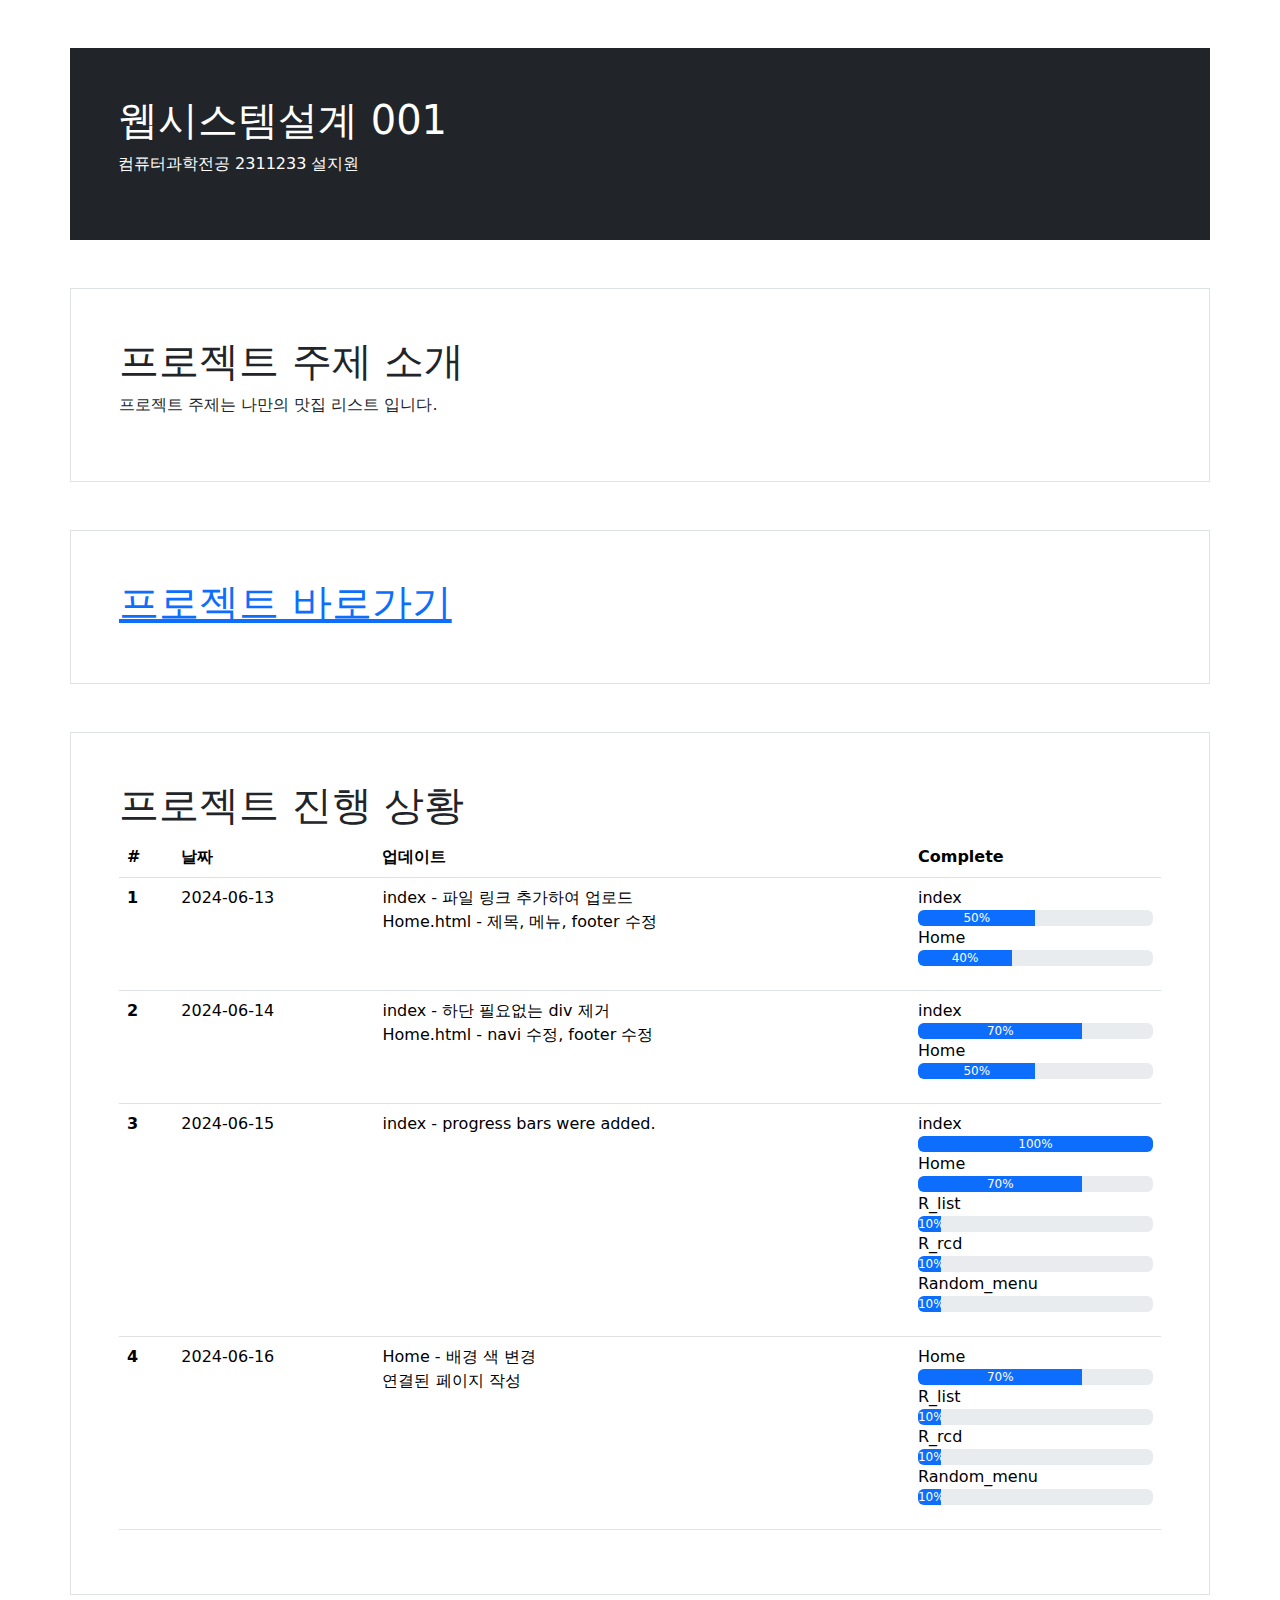
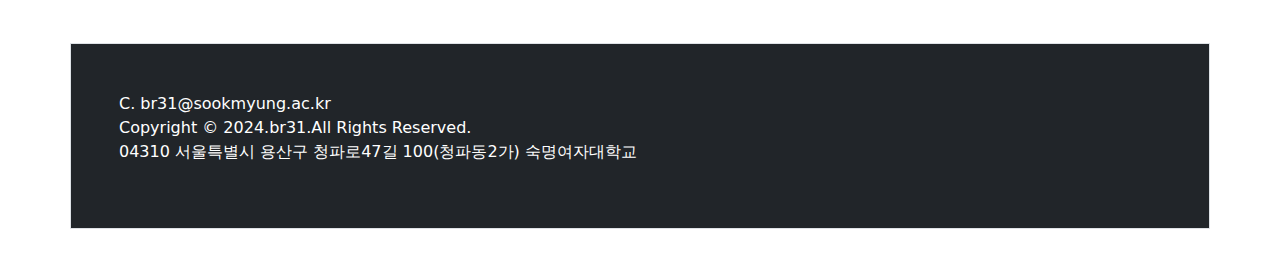
<file: index.html>
<!DOCTYPE html>
<html lang="en">
    <head>
        <title>index_2311233</title>
        <meta charset="utf-8">
        <meta name="viewport" content="width-device-width, initial-scale=1">
        <!--Latest compiled and minified CSS-->
        <link href="https://cdn.jsdelivr.net/npm/bootstrap@5.3.3/dist/css/bootstrap.min.css" rel="stylesheet">
        <!--Latest compiled JavaScript-->
        <script src="https://cdn.jsdelivr.net/npm/bootstrap@5.3.3/dist/js/bootstrap.bundle.min.js"></script>
    </head>
    <style>
      ul {padding-left: 0; margin-left: 0;}
      ul li {list-style: none;}
    </style>
    <body>
        <div class="container p-5 my-5 bg-dark  text-white">
            <h1>웹시스템설계 001  </h1>
            <p>컴퓨터과학전공 2311233 설지원</p>
        </div>
        <div class="container p-5 my-5 border">
            <h1>프로젝트 주제 소개</h1>
            <p>프로젝트 주제는 나만의 맛집 리스트 입니다.</p>
        </div>
        <div class="container p-5 my-5 border">
            <h1><a href="Home.html">프로젝트 바로가기</a></h1>
        </div>
        <div class="container p-5 my-5 border">
            <h1>프로젝트 진행 상황</h1>
            <table class="table">
                <thead>
                  <tr>
                    <th scope="col">#</th>
                    <th scope="col">날짜</th>
                    <th scope="col">업데이트</th>
                    <th scope="col">Complete</th>
                  </tr>
                </thead>
                <tbody>
                  <tr>
                    <th scope="row">1</th>
                    <td>2024-06-13</td>
                    <td>index - 파일 링크 추가하여 업로드<br>
                    Home.html - 제목, 메뉴, footer 수정</td>
                    <td>
                      <ul>
                        <li>index
                          <div class="progress">
                            <div class="progress-bar" style="width: 50%">50%</div>
                          </div>
                        </li>
                        <li>Home
                          <div class="progress">
                            <div class="progress-bar" style="width: 40%">40%</div>
                          </div>
                        </li>
                      </ul>
                    </td>
                    
                  </tr>
                  <tr>
                    <th scope="row">2</th>
                    <td>2024-06-14</td>
                    <td>index - 하단 필요없는 div 제거 <br>
                      Home.html - navi 수정, footer 수정</td>
                    <td>
                      <ul>
                        <li>index
                          <div class="progress">
                            <div class="progress-bar" style="width: 70%">70%</div>
                          </div>
                        </li>
                        <li>Home
                          <div class="progress">
                            <div class="progress-bar" style="width: 50%">50%</div>
                          </div>
                        </li>
                      </ul>
                    </td>
                  </tr>
                  <tr>
                    <th scope="row">3</th>
                    <td>2024-06-15</td>
                    <td>index - progress bars were added.</td>
                    <td>
                      <ul>
                        <li>index
                          <div class="progress">
                            <div class="progress-bar" style="width: 100%">100%</div>
                          </div>
                        </li>
                        <li>Home
                          <div class="progress">
                            <div class="progress-bar" style="width: 70%">70%</div>
                          </div>
                        </li>
                        <li>R_list
                          <div class="progress">
                            <div class="progress-bar" style="width: 10%">10%</div>
                          </div>
                        </li>
                        <li>R_rcd
                          <div class="progress">
                            <div class="progress-bar" style="width: 10%">10%</div>
                          </div>
                        </li>
                        <li>Random_menu
                          <div class="progress">
                            <div class="progress-bar" style="width: 10%">10%</div>
                          </li>
                      </ul>
                    </td>
                  </tr>
                  <tr>
                    <th scope="row">4</th>
                    <td>2024-06-16</td>
                    <td>Home - 배경 색 변경<br>
                    연결된 페이지 작성</td>
                    <td>
                      <ul>
                        <li>Home
                          <div class="progress">
                            <div class="progress-bar" style="width: 70%">70%</div>
                          </div>
                        </li>
                        <li>R_list
                          <div class="progress">
                            <div class="progress-bar" style="width: 10%">10%</div>
                          </div>
                        </li>
                        <li>R_rcd
                          <div class="progress">
                            <div class="progress-bar" style="width: 10%">10%</div>
                          </div>
                        </li>
                        <li>Random_menu
                          <div class="progress">
                            <div class="progress-bar" style="width: 10%">10%</div>
                          </li>
                      </ul>
                    </td>
                  </tr>
                </tbody>
              </table>
        </div>
        <div class="container p-5 my-5 border bg-dark text-white">
          <ul>
            <li type="none">C. br31@sookmyung.ac.kr
            <li type="none">Copyright © 2024.br31.All Rights Reserved.
            <li type="none">04310 서울특별시 용산구 청파로47길 100(청파동2가) 숙명여자대학교
          </ul>
        </div>

        
    </body>
</html>
</file>
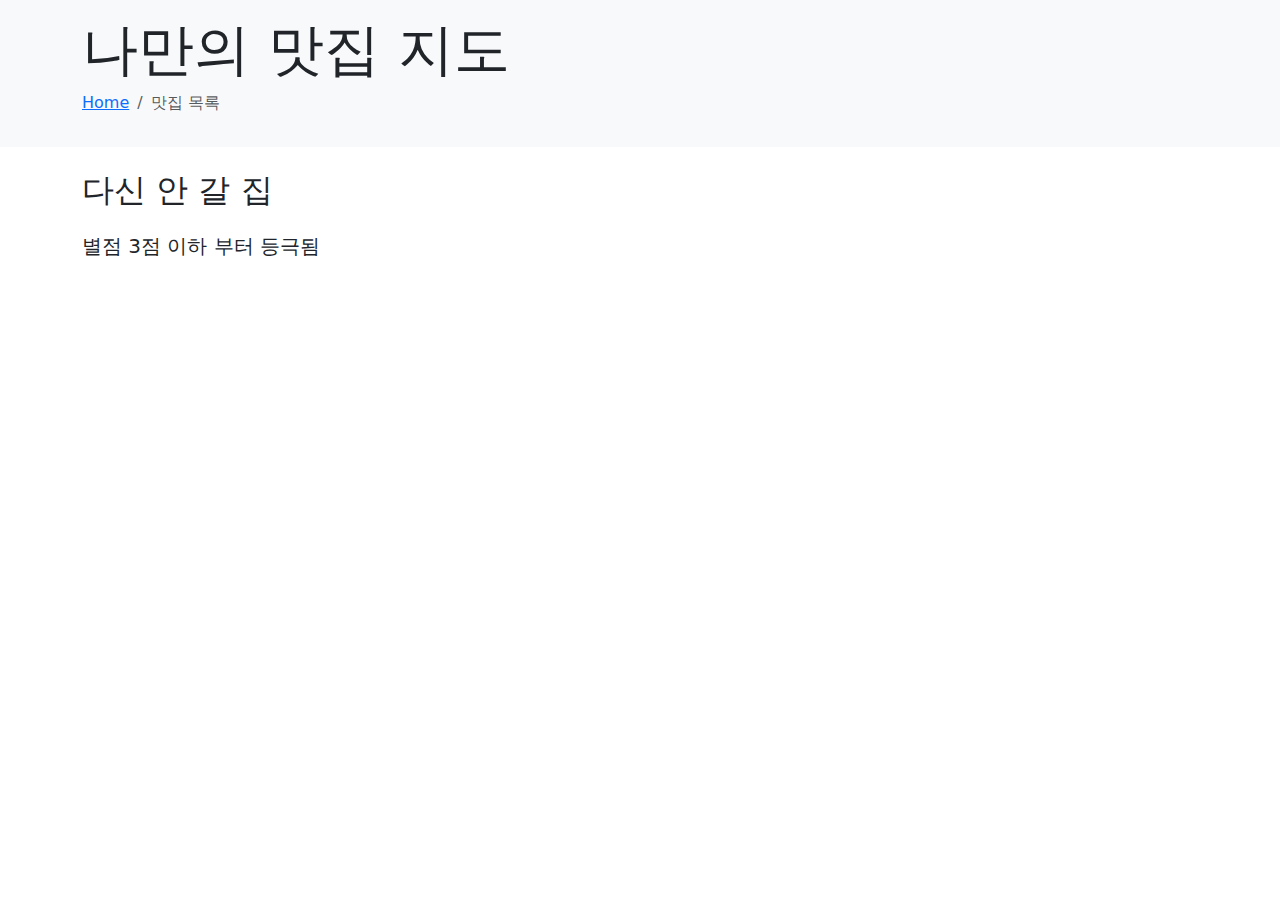
<file: anga.html>
<!DOCTYPE html>
<html lang="ko">
<head>
  <meta charset="UTF-8">
  <meta name="viewport" content="width=device-width, initial-scale=1.0">
  <title>다신 안 갈 집</title>
  <link href="https://cdn.jsdelivr.net/npm/bootstrap@5.3.3/dist/css/bootstrap.min.css" rel="stylesheet">
  <style>
    .review-gallery {
      display: flex;
      flex-wrap: wrap;
      gap: 16px;
      justify-content: center;
    }
    .review-card {
      border: 1px solid #ddd;
      border-radius: 8px;
      padding: 16px;
      width: 200px;
      background: linear-gradient(145deg, #f6e58d, #f7d794);
      box-shadow: 0 4px 8px rgba(0, 0, 0, 0.1);
      position: relative;
      margin: 16px;
    }
    .review-card:before {
      content: '';
      position: absolute;
      top: -10px;
      left: 50%;
      width: 20px;
      height: 20px;
      background: #f6e58d;
      border-radius: 50%;
      transform: translateX(-50%);
      box-shadow: inset 0 0 5px rgba(0, 0, 0, 0.2);
    }
    .review-card h5 {
      margin: 0 0 8px 0;
    }
    .review-card p {
      margin: 4px 0;
    }
    .star {
      color: gold;
    }
  </style>
</head>
<body>
  <header class="p-3 bg-light">
    <div class="container">
      <h1 class="display-4">나만의 맛집 지도</h1>
      <nav aria-label="breadcrumb">
        <ol class="breadcrumb">
          <li class="breadcrumb-item"><a href="home.html">Home</a></li>
          <li class="breadcrumb-item active" aria-current="page">맛집 목록</li>
        </ol>
      </nav>
    </div>
  </header>
  <div class="container">
    <h2 class="my-4">다신 안 갈 집</h2>
    <h5 class="my-4">별점 3점 이하 부터 등극됨</h3>
    <div id="review-container" class="review-gallery">
      <!-- Reviews will be dynamically added here -->
    </div>
  </div>
  <script>
    document.addEventListener('DOMContentLoaded', () => {
      const reviews = JSON.parse(localStorage.getItem('reviews')) || [];
      const filteredReviews = reviews.filter(review => review.star < 4); // Filter reviews with 4 or 5 stars

      const reviewContainer = document.getElementById('review-container');

      filteredReviews.forEach(review => {
        const reviewCard = document.createElement('div');
        reviewCard.className = 'review-card';

        const reviewContent = `
          <h5>${review.restaurant}</h5>
          <p><strong>음식:</strong> ${review.dish}</p>
          <p><strong>별점:</strong> ${'&#9733;'.repeat(review.star)}</p>
          <p><small>${review.date}</small></p>
        `;

        reviewCard.innerHTML = reviewContent;
        reviewContainer.appendChild(reviewCard);
      });
    });
  </script>
</body>
</html>
</file>
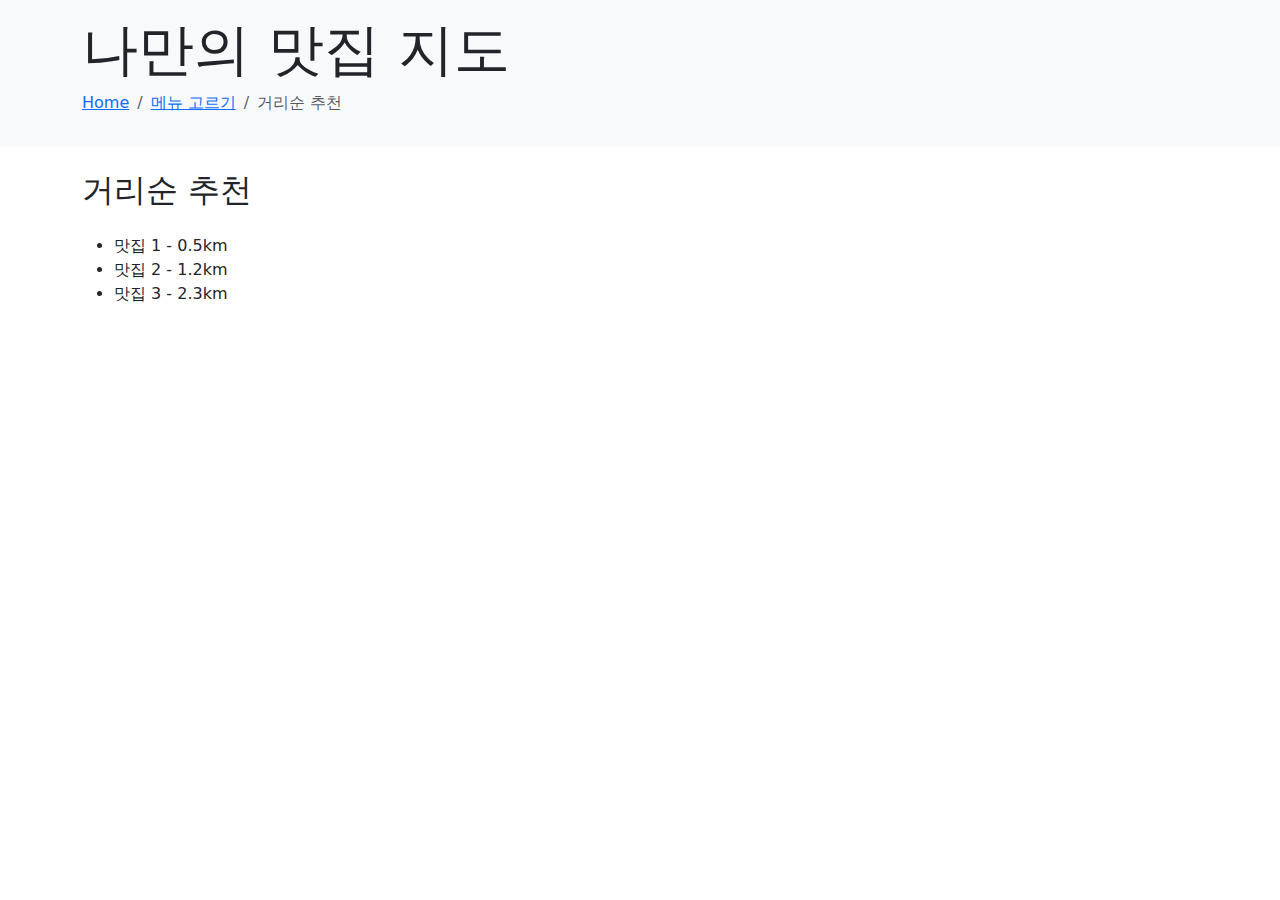
<file: Dmenu.html>
<!DOCTYPE html>
<html lang="ko">
<head>
  <meta charset="UTF-8">
  <meta name="viewport" content="width=device-width, initial-scale=1.0">
  <title>거리순 추천</title>
  <link href="https://cdn.jsdelivr.net/npm/bootstrap@5.3.3/dist/css/bootstrap.min.css" rel="stylesheet">
  <script src="https://cdn.jsdelivr.net/npm/bootstrap@5.3.3/dist/js/bootstrap.bundle.min.js"></script>
  <script src="https://code.jquery.com/jquery-3.6.0.min.js"></script>
  <script>
    const places = [
      { name: "맛집 1", distance: 0.5 },
      { name: "맛집 2", distance: 1.2 },
      { name: "맛집 3", distance: 2.3 },
    ];

    $(document).ready(function() {
      places.sort((a, b) => a.distance - b.distance);
      places.forEach(place => {
        $('#distance-list').append(`<li>${place.name} - ${place.distance}km</li>`);
      });
    });
  </script>
</head>
<body>
  <header class="p-3 bg-light">
    <div class="container">
      <h1 class="display-4">나만의 맛집 지도</h1>
      <nav aria-label="breadcrumb">
        <ol class="breadcrumb">
          <li class="breadcrumb-item"><a href="home.html">Home</a></li>
          <li class="breadcrumb-item"><a href="#">메뉴 고르기</a></li>
          <li class="breadcrumb-item active" aria-current="page">거리순 추천</li>
        </ol>
      </nav>
    </div>
  </header>
  <div class="container">
    <h2 class="my-4">거리순 추천</h2>
    <ul id="distance-list"></ul>
  </div>
</body>
</html>
</file>
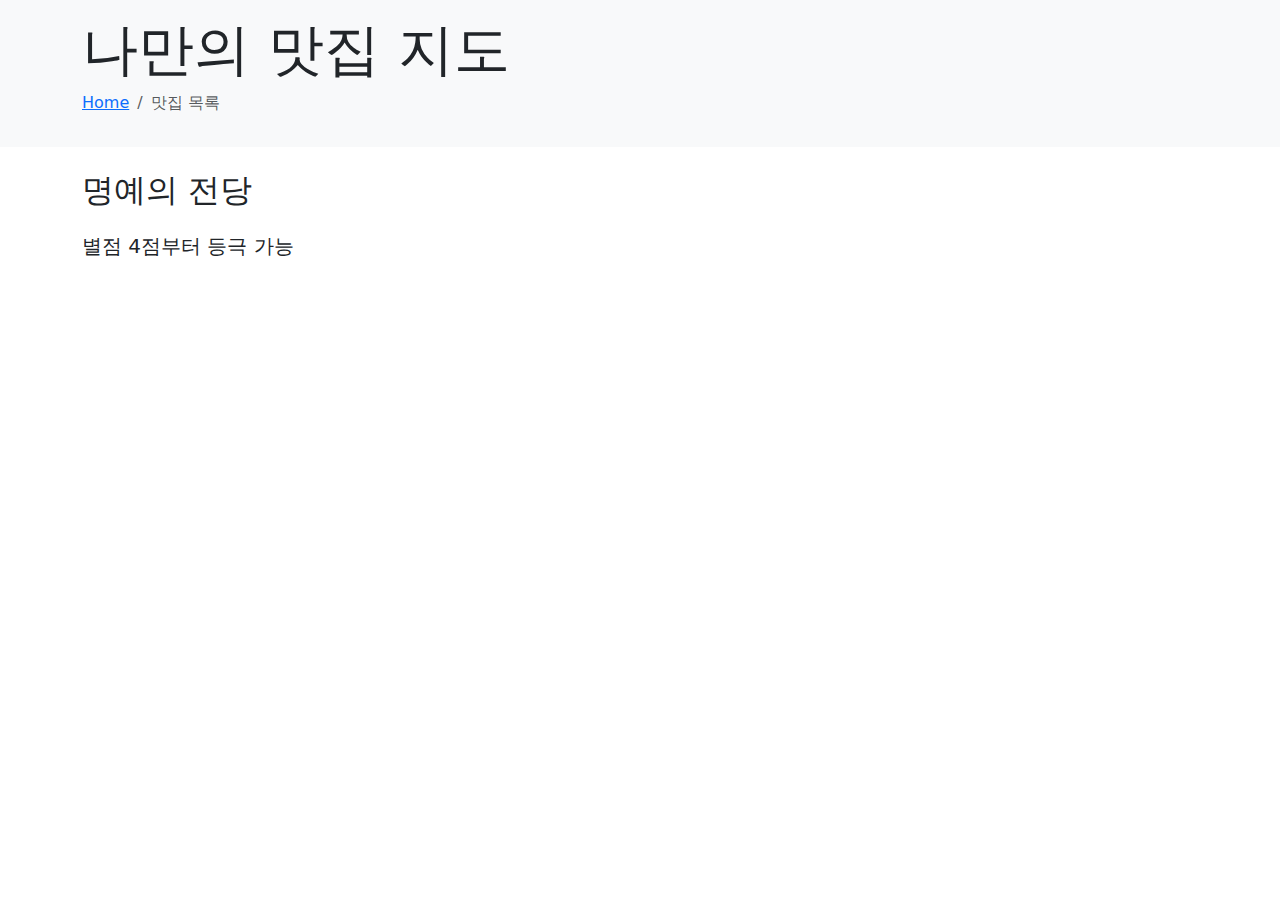
<file: hof.html>
<!DOCTYPE html>
<html lang="ko">
<head>
  <meta charset="UTF-8">
  <meta name="viewport" content="width=device-width, initial-scale=1.0">
  <title>명예의 전당</title>
  <link href="https://cdn.jsdelivr.net/npm/bootstrap@5.3.3/dist/css/bootstrap.min.css" rel="stylesheet">
  <style>
    .review-gallery {
      display: flex;
      flex-wrap: wrap;
      gap: 16px;
      justify-content: center;
    }
    .review-card {
      border: 1px solid #ddd;
      border-radius: 8px;
      padding: 16px;
      width: 200px;
      background: linear-gradient(145deg, #f6e58d, #f7d794);
      box-shadow: 0 4px 8px rgba(0, 0, 0, 0.1);
      position: relative;
      margin: 16px;
    }
    .review-card:before {
      content: '';
      position: absolute;
      top: -10px;
      left: 50%;
      width: 20px;
      height: 20px;
      background: #f6e58d;
      border-radius: 50%;
      transform: translateX(-50%);
      box-shadow: inset 0 0 5px rgba(0, 0, 0, 0.2);
    }
    .review-card h5 {
      margin: 0 0 8px 0;
    }
    .review-card p {
      margin: 4px 0;
    }
    .star {
      color: gold;
    }
  </style>
</head>
<body>
  <header class="p-3 bg-light">
    <div class="container">
      <h1 class="display-4">나만의 맛집 지도</h1>
      <nav aria-label="breadcrumb">
        <ol class="breadcrumb">
          <li class="breadcrumb-item"><a href="home.html">Home</a></li>
          <li class="breadcrumb-item active" aria-current="page">맛집 목록</li>
        </ol>
      </nav>
    </div>
  </header>
  <div class="container">
    <h2 class="my-4">명예의 전당</h2>
    <h5 class="my-4">별점 4점부터 등극 가능</h3>
    <div id="review-container" class="review-gallery">
      <!-- Reviews will be dynamically added here -->
    </div>
  </div>
  <script>
    document.addEventListener('DOMContentLoaded', () => {
      const reviews = JSON.parse(localStorage.getItem('reviews')) || [];
      const filteredReviews = reviews.filter(review => review.star >= 4); // Filter reviews with 4 or 5 stars

      const reviewContainer = document.getElementById('review-container');

      filteredReviews.forEach(review => {
        const reviewCard = document.createElement('div');
        reviewCard.className = 'review-card';

        const reviewContent = `
          <h5>${review.restaurant}</h5>
          <p><strong>음식:</strong> ${review.dish}</p>
          <p><strong>별점:</strong> ${'&#9733;'.repeat(review.star)}</p>
          <p><small>${review.date}</small></p>
        `;

        reviewCard.innerHTML = reviewContent;
        reviewContainer.appendChild(reviewCard);
      });
    });
  </script>
</body>
</html>
</file>
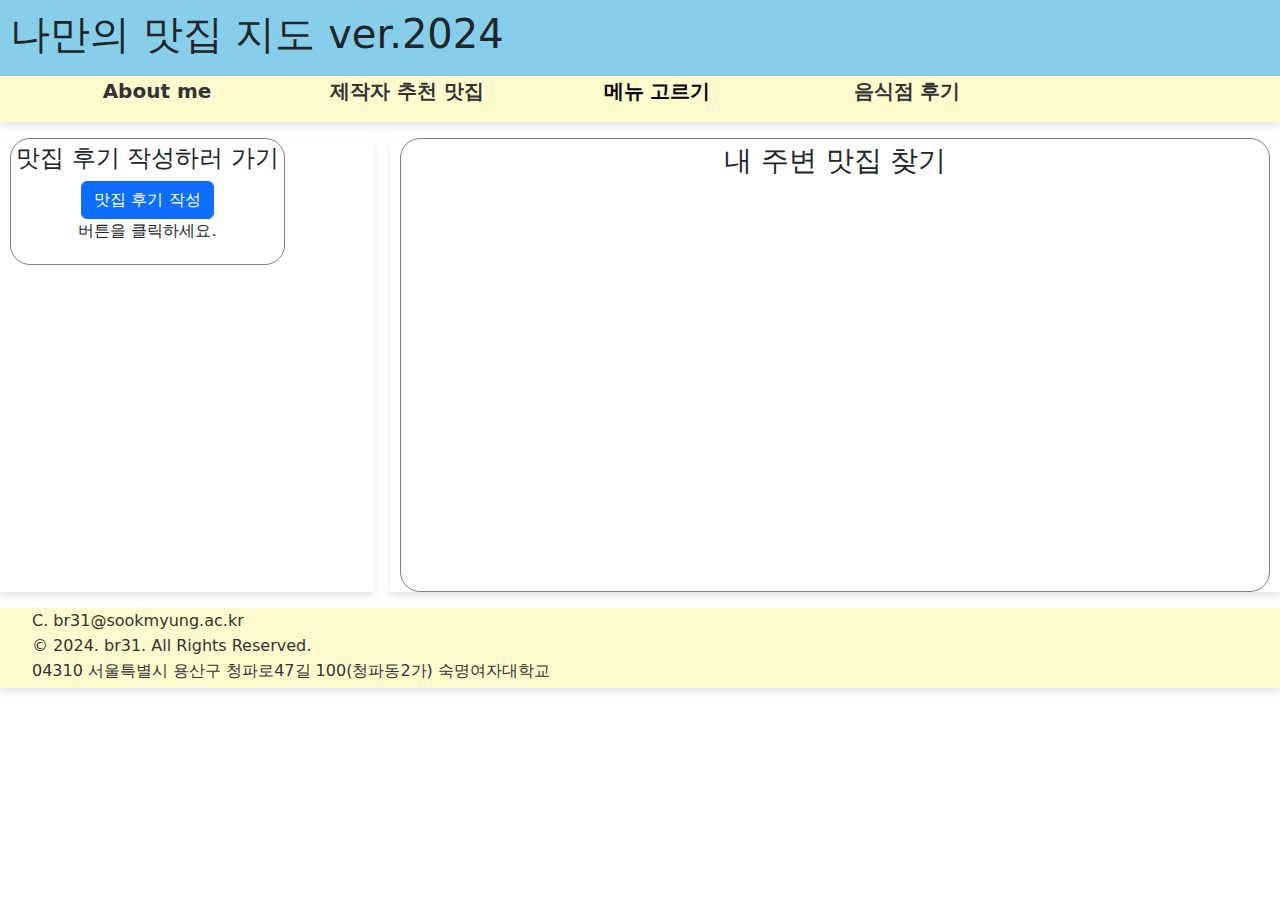
<file: Home.html>
<!DOCTYPE html>
<html lang="ko">
<head>
  <title>나만의 맛집 지도_2311233_설지원</title>
  <meta charset="utf-8">
  <meta name="viewport" content="width=device-width, initial-scale=1">
  <meta name="description" content="나만의 맛집 지도를 통해 맛집을 추천받고, 주변 맛집을 찾아보세요.">
  <meta name="keywords" content="맛집, 추천, 지도, 서울, 음식">
  <link href="https://cdn.jsdelivr.net/npm/bootstrap@5.3.3/dist/css/bootstrap.min.css" rel="stylesheet">
  <script src="https://cdn.jsdelivr.net/npm/bootstrap@5.3.3/dist/js/bootstrap.bundle.min.js"></script>
  <link rel="stylesheet" href="mystyles.css">
  <script>
    // 함수: 쿠키 설정
    function setCookie(cookieName, cookieValue, expireDays) {
        var d = new Date();
        d.setTime(d.getTime() + (expireDays * 24 * 60 * 60 * 1000));
        var expires = "expires="+d.toUTCString();
        document.cookie = cookieName + "=" + cookieValue + ";" + expires + ";path=/";
    }

    // 페이지 로드 시 실행되는 부분
    window.onload = function() {
        var cookieName = "visited";
        if (document.cookie.indexOf(cookieName) === -1) {
            // 쿠키가 없으면 설정
            setCookie(cookieName, "yes", 30); // 30일 동안 유효
        }
    };
  </script>
</head>
<body>
  <div class="wrapper">
    <div class="box1">
      <header>
        <hgroup id="title">
          <div class="box11"><h1>나만의 맛집 지도 ver.2024</h1></div>
        </hgroup>
        <div class="box12">
          <nav aria-label="Main navigation">
            <ul class="navi">
              <li><a href="#">About me</a>
                <ul class="subnavi">
                  <li><a href="tmi.html">제작자 tmi</a></li>
                </ul>
              </li>
              <li><a href="#">제작자 추천 맛집</a>
                <ul class="subnavi">
                  <li><a href="hof.html">명예의 전당</a></li>
                  <li><a href="anga.html">다신 안 갈 집</a></li>
                </ul>
              </li>
              <li><a>메뉴 고르기</a>
                <ul class="subnavi">
                  <li><a href="Rmenu.html">무작위 메뉴 추천</a></li>
                  <li><a href="Dmenu.html">거리순 추천</a></li>
                  <li><a href="Tmenu.html">테마별 추천</a></li>
                </ul>
              </li>
              <li><a href="#">음식점 후기</a>
                <ul class="subnavi">
                  <li><a href="R_list.html">방문 후기 게시판</a></li>
                </ul>
              </li>
            </ul>
          </nav>
        </div>
      </header>
    </div>
    <div class="box3">
      <div class="box31">
        <h4>맛집 후기 작성하러 가기</h4>
        <button type="button" class="btn btn-primary" onclick="location.href='review.html'">맛집 후기 작성</button>
        <p>버튼을 클릭하세요.</p>
      </div>
    </div>
    <div class="box4">
      <div class="box41">
        <h3>내 주변 맛집 찾기</h3>
        <div id="map" style="width:500px;height:400px;"></div>
        <script type="text/javascript" src="//dapi.kakao.com/v2/maps/sdk.js?appkey=7fbb55d7888a29cf709f0eb984df97bc"></script>
        <script>
          var container = document.getElementById('map');
          var options = {
            center: new kakao.maps.LatLng(33.450701, 126.570667),
            level: 3
          };

          try {
            var map = new kakao.maps.Map(container, options);
          } catch (e) {
            console.error('Map initialization failed:', e);
          }
        </script>
      </div>
    </div>
    <div class="box5">
      <footer>
        <nav id="foot">
          <ul>
            <li><a href="mailto:br31@sookmyung.ac.kr">C. br31@sookmyung.ac.kr</a></li>
            <li><a href="#">© 2024. br31. All Rights Reserved.</a></li>
            <li><a href="#">04310 서울특별시 용산구 청파로47길 100(청파동2가) 숙명여자대학교</a></li>
          </ul>
        </nav>
      </footer>
    </div>
  </div>
</body>
</html>
</file>
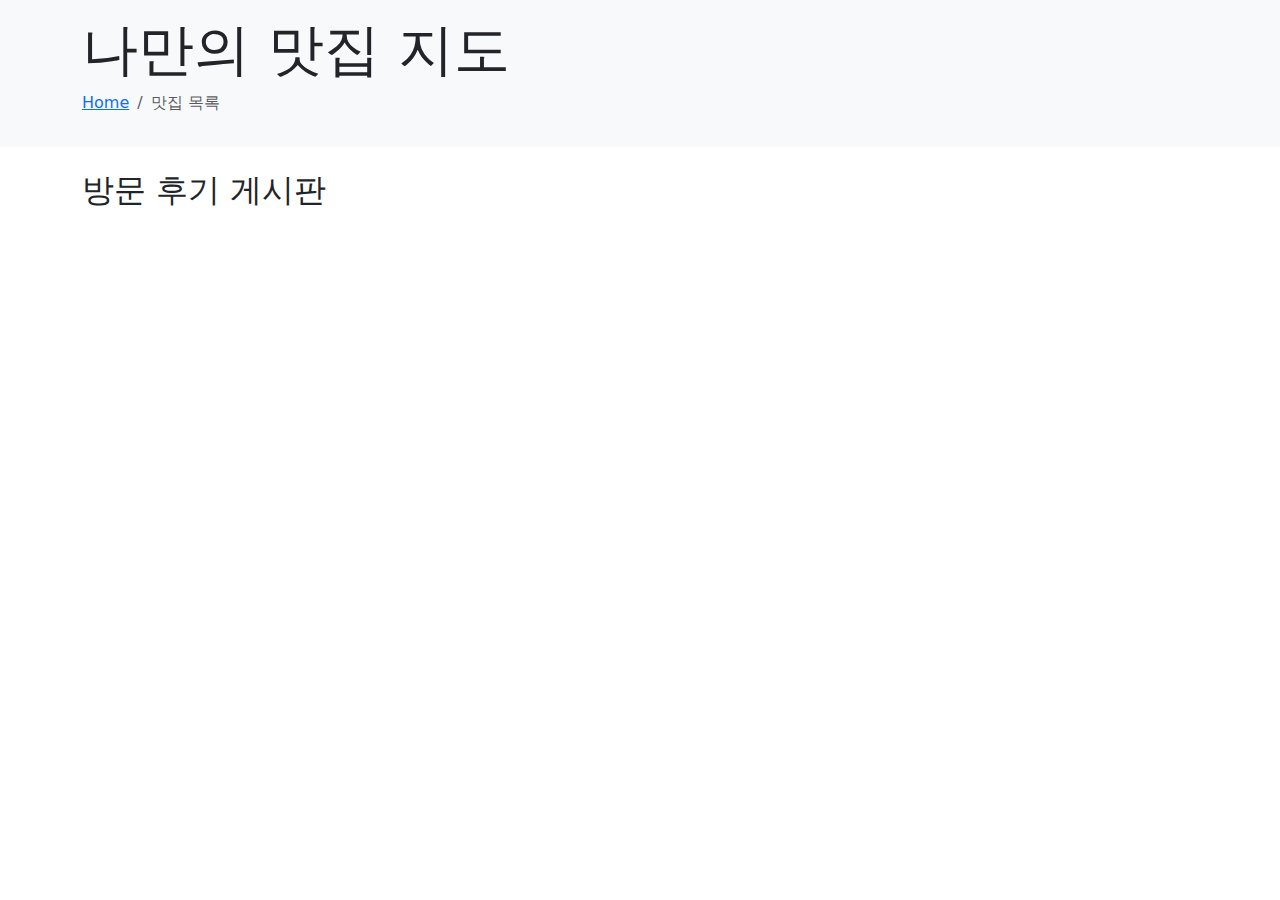
<file: R_list.html>
<!DOCTYPE html>
<html lang="ko">
<head>
  <meta charset="UTF-8">
  <meta name="viewport" content="width=device-width, initial-scale=1.0">
  <title>방문 후기 게시판</title>
  <link href="https://cdn.jsdelivr.net/npm/bootstrap@5.3.3/dist/css/bootstrap.min.css" rel="stylesheet">
  <style>
    .review-gallery {
      display: flex;
      flex-wrap: wrap;
      gap: 16px;
      justify-content: center;
    }
    .review-card {
      border: 1px solid #ddd;
      border-radius: 8px;
      padding: 16px;
      width: 200px;
      background: linear-gradient(145deg, #f6e58d, #f7d794);
      box-shadow: 0 4px 8px rgba(0, 0, 0, 0.1);
      position: relative;
      margin: 16px;
    }
    .review-card:before {
      content: '';
      position: absolute;
      top: -10px;
      left: 50%;
      width: 20px;
      height: 20px;
      background: #f6e58d;
      border-radius: 50%;
      transform: translateX(-50%);
      box-shadow: inset 0 0 5px rgba(0, 0, 0, 0.2);
    }
    .review-card h5 {
      margin: 0 0 8px 0;
    }
    .review-card p {
      margin: 4px 0;
    }
    .star {
      color: gold;
    }
  </style>
</head>
<body>
  <header class="p-3 bg-light">
    <div class="container">
      <h1 class="display-4">나만의 맛집 지도</h1>
      <nav aria-label="breadcrumb">
        <ol class="breadcrumb">
          <li class="breadcrumb-item"><a href="home.html">Home</a></li>
          <li class="breadcrumb-item active" aria-current="page">맛집 목록</li>
        </ol>
      </nav>
    </div>
  </header>
  <div class="container">
    <h2 class="my-4">방문 후기 게시판</h2>
    <div id="review-container" class="review-gallery">
      <!-- Reviews will be dynamically added here -->
    </div>
  </div>
  <script>
    document.addEventListener('DOMContentLoaded', () => {
      const reviews = JSON.parse(localStorage.getItem('reviews')) || [];

      const reviewContainer = document.getElementById('review-container');

      reviews.forEach(review => {
        const reviewCard = document.createElement('div');
        reviewCard.className = 'review-card';

        const reviewContent = `
          <h5>${review.restaurant}</h5>
          <p><strong>음식:</strong> ${review.dish}</p>
          <p><strong>별점:</strong> ${'&#9733;'.repeat(review.star)}</p>
          <p><small>${review.date}</small></p>
        `;

        reviewCard.innerHTML = reviewContent;
        reviewContainer.appendChild(reviewCard);
      });
    });
  </script>
</body>
</html>
</file>
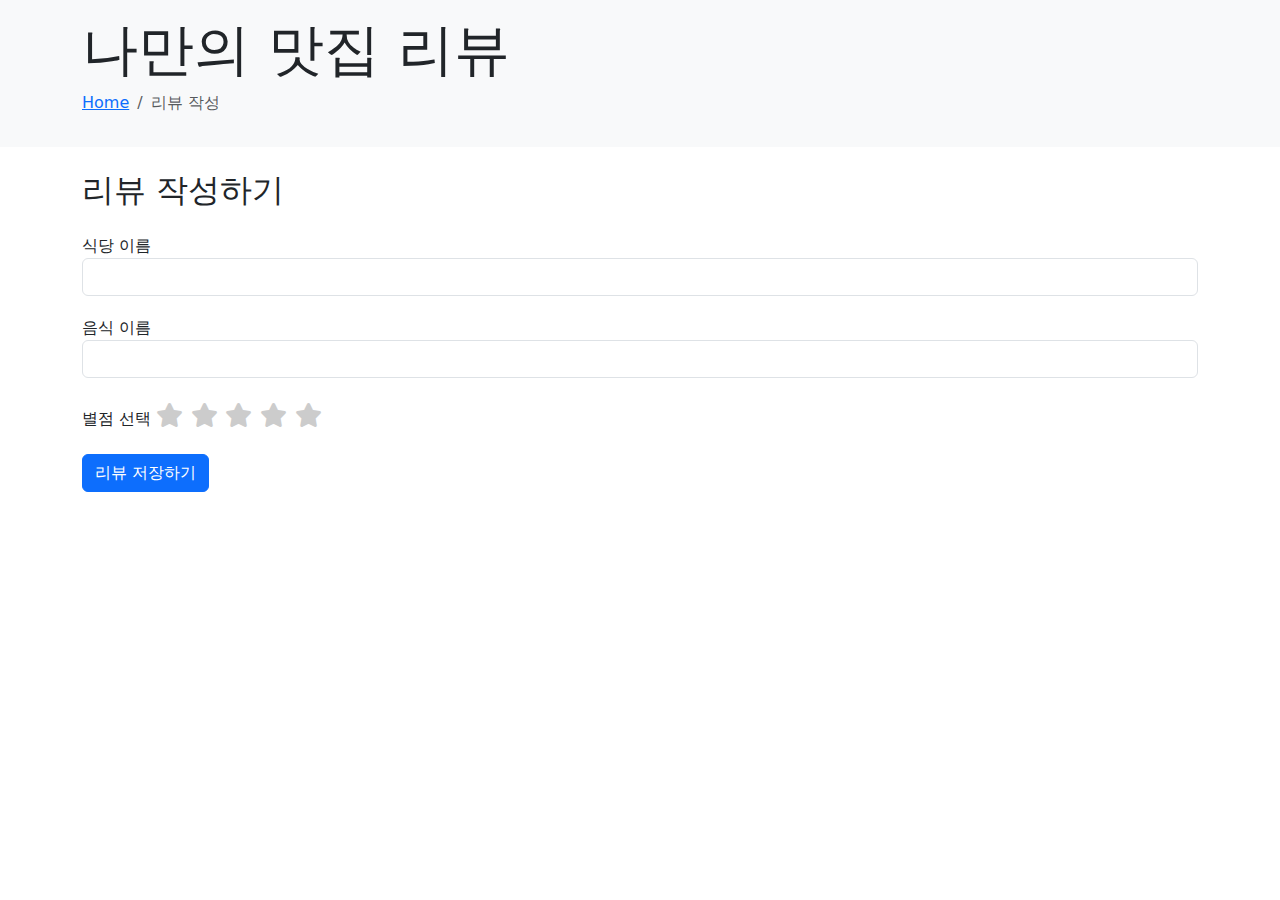
<file: Review.html>
<!DOCTYPE html>
<html lang="ko">
<head>
  <meta charset="UTF-8">
  <meta name="viewport" content="width=device-width, initial-scale=1.0">
  <title>리뷰 작성</title>
  <link href="https://cdn.jsdelivr.net/npm/bootstrap@5.3.3/dist/css/bootstrap.min.css" rel="stylesheet">
  <link href="https://cdnjs.cloudflare.com/ajax/libs/font-awesome/6.0.0-beta3/css/all.min.css" rel="stylesheet">
  <style>
    .form-group {
      margin-bottom: 20px;
    }
    .stars {
      display: inline-block;
      font-size: 24px;
      cursor: pointer;
    }
    .stars .fa-star {
      color: #ccc;
    }
    .stars .fa-star.checked {
      color: gold;
    }
  </style>
</head>
<body>
  <header class="p-3 bg-light">
    <div class="container">
      <h1 class="display-4">나만의 맛집 리뷰</h1>
      <nav aria-label="breadcrumb">
        <ol class="breadcrumb">
          <li class="breadcrumb-item"><a href="home.html">Home</a></li>
          <li class="breadcrumb-item active" aria-current="page">리뷰 작성</li>
        </ol>
      </nav>
    </div>
  </header>
  <div class="container">
    <h2 class="my-4">리뷰 작성하기</h2>
    <div id="error-msg" class="alert alert-danger d-none" role="alert">
      리뷰 저장에 실패했습니다.
    </div>
    <form id="reviewForm">
      <div class="form-group">
        <label for="restaurant">식당 이름</label>
        <input type="text" class="form-control" id="restaurant" required>
      </div>
      <div class="form-group">
        <label for="dish">음식 이름</label>
        <input type="text" class="form-control" id="dish" required>
      </div>
      <div class="form-group">
        <label>별점 선택</label>
        <div class="stars" id="starRating">
          <i class="fas fa-star star" data-value="1"></i>
          <i class="fas fa-star star" data-value="2"></i>
          <i class="fas fa-star star" data-value="3"></i>
          <i class="fas fa-star star" data-value="4"></i>
          <i class="fas fa-star star" data-value="5"></i>
        </div>
        <input type="hidden" id="star" name="star" value="0" required>
      </div>
      <button type="button" class="btn btn-primary" onclick="saveReview()">리뷰 저장하기</button>
    </form>
  </div>
  <script src="https://cdn.jsdelivr.net/npm/bootstrap@5.3.3/dist/js/bootstrap.bundle.min.js"></script>
  <script>
    document.addEventListener('DOMContentLoaded', () => {
      const stars = document.querySelectorAll('.stars .star');
      const starInput = document.getElementById('star');

      stars.forEach(star => {
        star.addEventListener('click', () => {
          const value = parseInt(star.getAttribute('data-value'));
          starInput.value = value;

          // Remove all checked classes
          stars.forEach(s => s.classList.remove('checked'));

          // Add checked class up to the clicked star
          for (let i = 0; i < value; i++) {
            stars[i].classList.add('checked');
          }
        });
      });
    });

    function saveReview() {
      const restaurant = document.getElementById('restaurant').value;
      const dish = document.getElementById('dish').value;
      const star = parseInt(document.getElementById('star').value);
      const date = new Date().toLocaleDateString();

      // Validate star rating
      if (star < 1 || star > 5) {
        alert('별점은 1부터 5까지만 선택 가능합니다.');
        return;
      }

      const review = { restaurant, dish, star, date };
      let reviews = JSON.parse(localStorage.getItem('reviews')) || [];
      reviews.push(review);
      localStorage.setItem('reviews', JSON.stringify(reviews));

      // Clear form fields
      document.getElementById('restaurant').value = '';
      document.getElementById('dish').value = '';
      document.getElementById('star').value = '0';
      document.querySelectorAll('.stars .star').forEach(s => s.classList.remove('checked'));

      alert('리뷰가 저장되었습니다!');
    }
  </script>
</body>
</html>
</file>
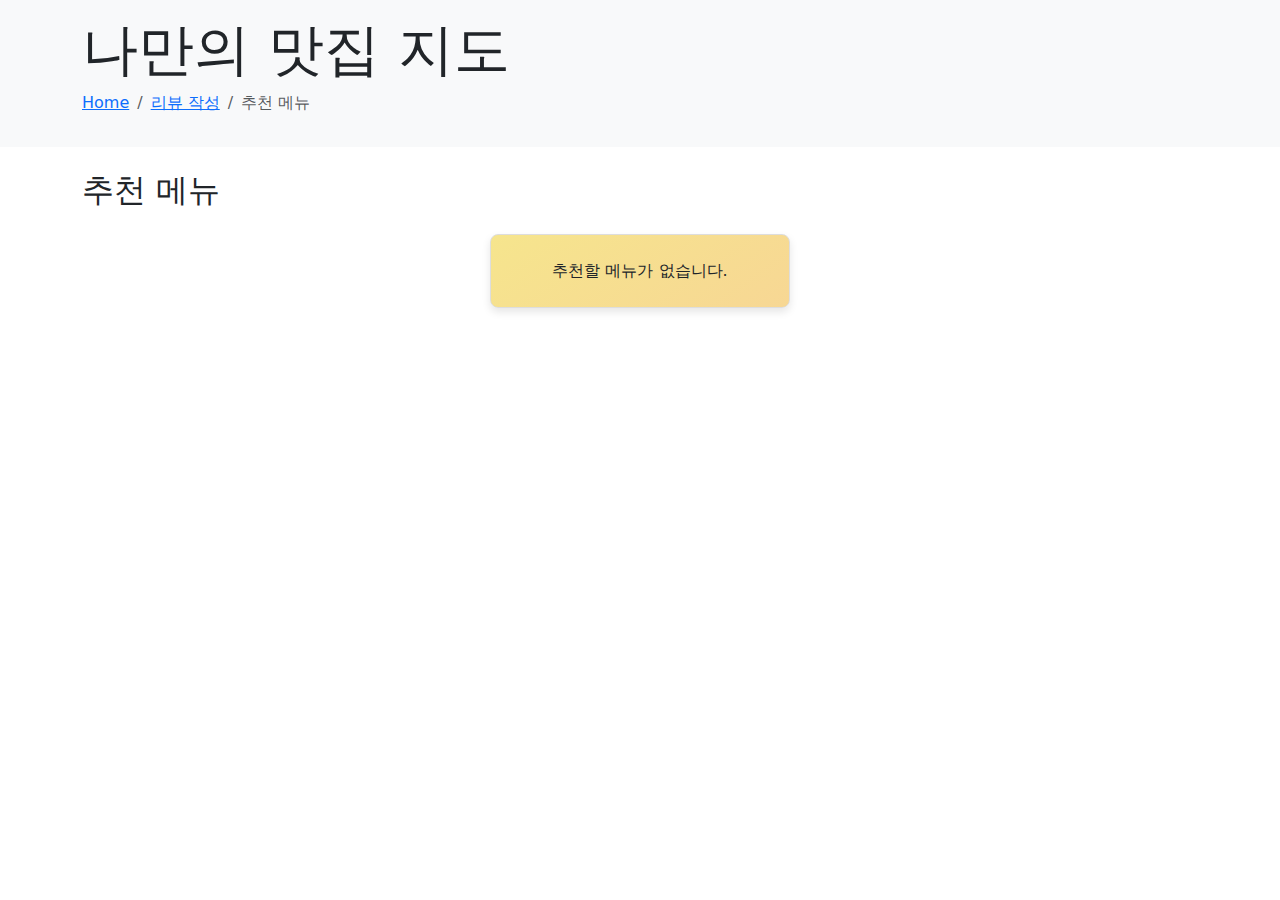
<file: Rmenu.html>
<!DOCTYPE html>
<html lang="ko">
<head>
  <meta charset="UTF-8">
  <meta name="viewport" content="width=device-width, initial-scale=1.0">
  <title>추천 메뉴</title>
  <link href="https://cdn.jsdelivr.net/npm/bootstrap@5.3.3/dist/css/bootstrap.min.css" rel="stylesheet">
  <style>
    .recommended-menu {
      border: 1px solid #ddd;
      border-radius: 8px;
      padding: 16px;
      width: 300px;
      background: linear-gradient(145deg, #f6e58d, #f7d794);
      box-shadow: 0 4px 8px rgba(0, 0, 0, 0.1);
      position: relative;
      margin: 16px auto;
      text-align: center;
    }
    .recommended-menu h2 {
      margin-bottom: 12px;
    }
    .recommended-menu p {
      margin: 8px 0;
    }
    .star {
      color: gold;
    }
  </style>
</head>
<body>
  <header class="p-3 bg-light">
    <div class="container">
      <h1 class="display-4">나만의 맛집 지도</h1>
      <nav aria-label="breadcrumb">
        <ol class="breadcrumb">
          <li class="breadcrumb-item"><a href="home.html">Home</a></li>
          <li class="breadcrumb-item"><a href="Review.html">리뷰 작성</a></li>
          <li class="breadcrumb-item active" aria-current="page">추천 메뉴</li>
        </ol>
      </nav>
    </div>
  </header>
  <div class="container">
    <h2 class="my-4">추천 메뉴</h2>
    <div id="recommended-menu" class="recommended-menu">
      <!-- Recommended menu will be dynamically added here -->
    </div>
  </div>
  <script>
    document.addEventListener('DOMContentLoaded', () => {
      const reviews = JSON.parse(localStorage.getItem('reviews')) || [];
      const filteredReviews = reviews.filter(review => review.star >= 4); // Filter reviews with star rating 4 or higher

      if (filteredReviews.length > 0) {
        const randomIndex = Math.floor(Math.random() * filteredReviews.length);
        const selectedReview = filteredReviews[randomIndex];

        const recommendedMenuContainer = document.getElementById('recommended-menu');

        const recommendedMenuContent = `
          <h2>${selectedReview.restaurant}</h2>
          <p><strong>음식:</strong> ${selectedReview.dish}</p>
          <p><strong>별점:</strong> ${'&#9733;'.repeat(selectedReview.star)}</p>
          <p><small>${selectedReview.date}</small></p>
        `;

        recommendedMenuContainer.innerHTML = recommendedMenuContent;
      } else {
        const recommendedMenuContainer = document.getElementById('recommended-menu');
        recommendedMenuContainer.innerHTML = '<p>추천할 메뉴가 없습니다.</p>';
      }
    });
  </script>
</body>
</html>
</file>
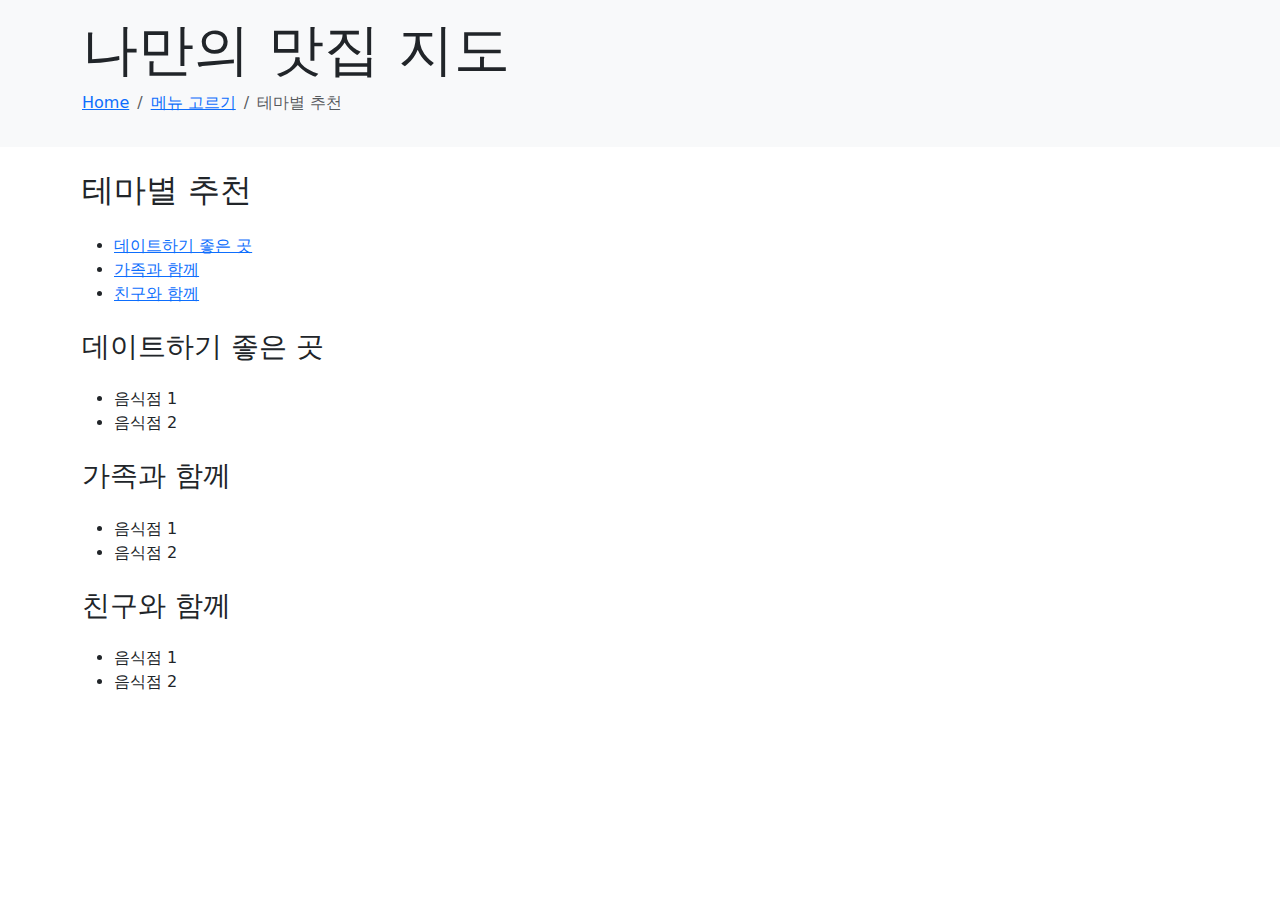
<file: Tmenu.html>
<!DOCTYPE html>
<html lang="ko">
<head>
  <meta charset="UTF-8">
  <meta name="viewport" content="width=device-width, initial-scale=1.0">
  <title>테마별 추천</title>
  <link href="https://cdn.jsdelivr.net/npm/bootstrap@5.3.3/dist/css/bootstrap.min.css" rel="stylesheet">
  <script src="https://cdn.jsdelivr.net/npm/bootstrap@5.3.3/dist/js/bootstrap.bundle.min.js"></script>
</head>
<body>
  <header class="p-3 bg-light">
    <div class="container">
      <h1 class="display-4">나만의 맛집 지도</h1>
      <nav aria-label="breadcrumb">
        <ol class="breadcrumb">
          <li class="breadcrumb-item"><a href="home.html">Home</a></li>
          <li class="breadcrumb-item"><a href="#">메뉴 고르기</a></li>
          <li class="breadcrumb-item active" aria-current="page">테마별 추천</li>
        </ol>
      </nav>
    </div>
  </header>
  <div class="container">
    <h2 class="my-4">테마별 추천</h2>
    <ul>
      <li><a href="#date">데이트하기 좋은 곳</a></li>
      <li><a href="#family">가족과 함께</a></li>
      <li><a href="#friends">친구와 함께</a></li>
    </ul>

    <h3 id="date" class="my-4">데이트하기 좋은 곳</h3>
    <ul>
      <li>음식점 1</li>
      <li>음식점 2</li>
      <!-- 데이트하기 좋은 곳 목록 -->
    </ul>

    <h3 id="family" class="my-4">가족과 함께</h3>
    <ul>
      <li>음식점 1</li>
      <li>음식점 2</li>
      <!-- 가족과 함께 좋은 곳 목록 -->
    </ul>

    <h3 id="friends" class="my-4">친구와 함께</h3>
    <ul>
      <li>음식점 1</li>
      <li>음식점 2</li>
      <!-- 친구와 함께 좋은 곳 목록 -->
    </ul>
  </div>
</body>
</html>
</file>
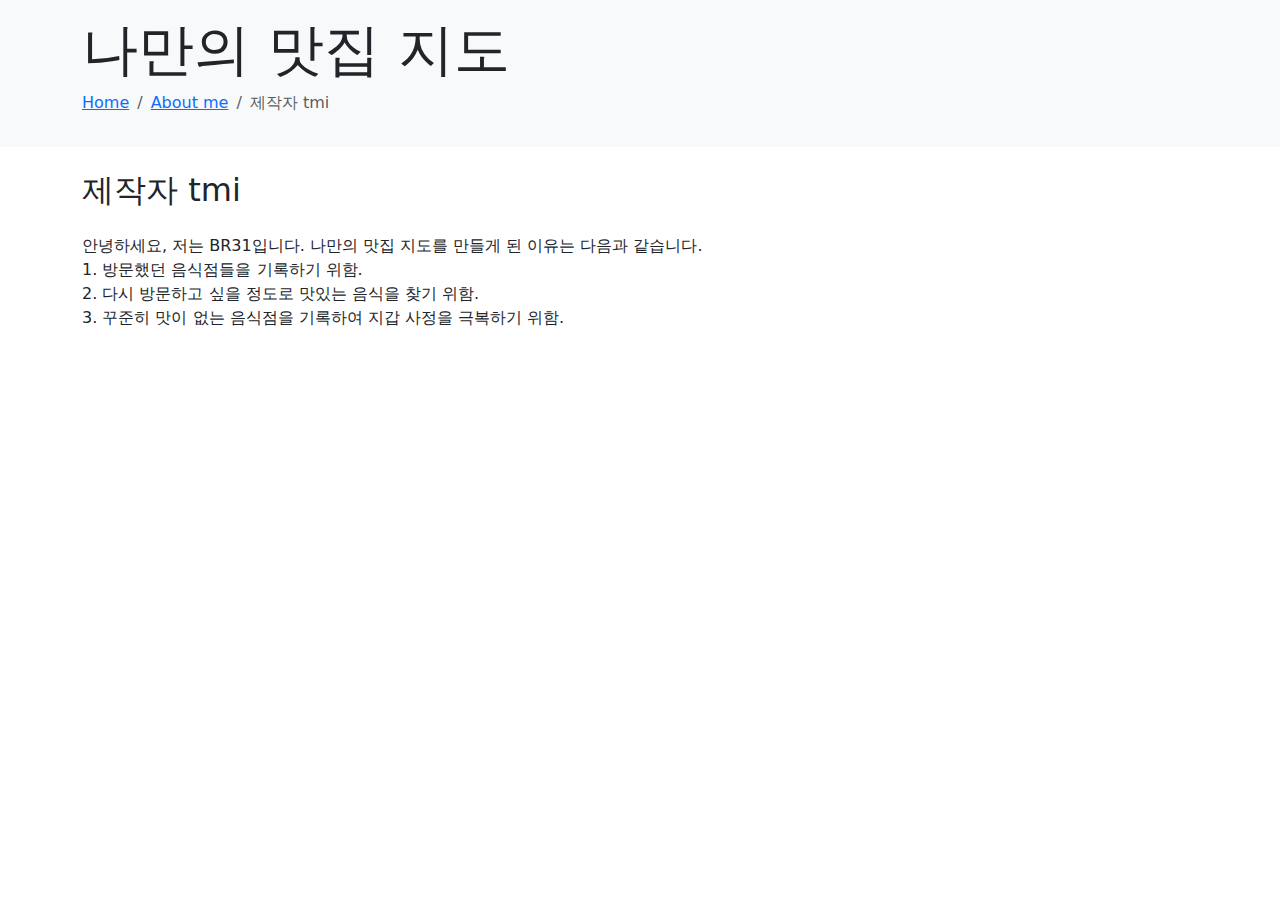
<file: tmi.html>
<!DOCTYPE html>
<html lang="ko">
<head>
  <meta charset="UTF-8">
  <meta name="viewport" content="width=device-width, initial-scale=1.0">
  <title>제작자 tmi</title>
  <link href="https://cdn.jsdelivr.net/npm/bootstrap@5.3.3/dist/css/bootstrap.min.css" rel="stylesheet">
  <script src="https://cdn.jsdelivr.net/npm/bootstrap@5.3.3/dist/js/bootstrap.bundle.min.js"></script>
</head>
<body>
  <header class="p-3 bg-light">
    <div class="container">
      <h1 class="display-4">나만의 맛집 지도</h1>
      <nav aria-label="breadcrumb">
        <ol class="breadcrumb">
          <li class="breadcrumb-item"><a href="home.html">Home</a></li>
          <li class="breadcrumb-item"><a href="#">About me</a></li>
          <li class="breadcrumb-item active" aria-current="page">제작자 tmi</li>
        </ol>
      </nav>
    </div>
  </header>
  <div class="container">
    <h2 class="my-4">제작자 tmi</h2>
    <p>안녕하세요, 저는 BR31입니다. 나만의 맛집 지도를 만들게 된 이유는 다음과 같습니다.<br>
    1. 방문했던 음식점들을 기록하기 위함.<br>
    2. 다시 방문하고 싶을 정도로 맛있는 음식을 찾기 위함.<br>
    3. 꾸준히 맛이 없는 음식점을 기록하여 지갑 사정을 극복하기 위함.</p>
    <!-- 추가적인 제작자 정보 -->
  </div>
</body>
</html>
</file>
<file: mystyles.css>
/* 기존 스타일 */

.box1 {
    background-color: lemonchiffon;
    grid-area: box1;
    box-shadow: 0 4px 8px rgba(0, 0, 0, 0.1);
}

.box11 {
    background-color: skyblue;
    grid-area: box11;
    text-align: left;
    width: auto;
    height: auto;
    padding: 10px;
    margin: 0px;
}

.box12 {
    display: flex;
    grid-area: box12;
    min-width: 1200px;
    height: auto;
    padding-left: 0px;
    margin: 0px;
}

.box22 {
    grid-area: box22;
    width: 40%;
    height: auto;
    text-align: left;
    padding: 0px;
    margin: 0px;
}

.box2 {
    background-color: lemonchiffon;
    grid-area: box2;
    padding: 10px;
}

.box3 {
    background-color: white;
    justify-content: center;
    grid-area: box3;
    box-shadow: 0 4px 8px rgba(0, 0, 0, 0.1);
}

.box4 {
    background-color: white;
    padding-left: 10px;
    justify-content: center;
    grid-area: box4;
    box-shadow: 0 4px 8px rgba(0, 0, 0, 0.1);
}

.box5 {
    background-color: lemonchiffon;
    grid-area: box5;
    box-shadow: 0 4px 8px rgba(0, 0, 0, 0.1);
}

.card {
    background-color: white;
    overflow: hidden;
    padding: 10px;
    margin: 10px;
}

.box31 {
    width: fit-content;
    margin-left: 10px;
    padding: 5px;
    border-style: solid;
    border-width: 1px;
    border-radius: 20px;
    border-color: gray;
    text-align: center;
}

.box41 {
    width: auto;
    margin-right: 10px;
    padding: 5px;
    border-style: solid;
    border-width: 1px;
    border-radius: 20px;
    border-color: gray;
    text-align: center;
}

.wrapper {
    width: auto;
    display: grid;
    grid-template-columns: repeat(auto-fill);
    grid-template-rows: repeat(auto-fill);
    grid-gap: 1rem;
    grid-template-areas:
      "box1 box1 box1 box1 box1"
      "box3 box4 box4 box4 box4"
      "box5 box5 box5 box5 box5";
}

body {
    background-color: white;
}

article {
    margin: 10px;
    padding: 10px;
    border-radius: 10px;
    border: 1px solid black;
}

div > article {
    background-color: ivory;
}

figure {
    float: left;
}

ul li {
    list-style: none;
}

a {
    text-decoration: none;
    color: #333;
}

.navi {
    list-style-type: none;
    width: 100%;
    padding: 10;
    margin: 10;
    height: 30px;
    background: lemonchiffon;
    color: black;
    line-height: 30px;
    text-align: center;
}

.navi > li {
    float: left;
}

.navi > li > a {
    display: flex;
    flex-direction: row;
    justify-content: space-evenly;
    text-align: center;
    width: 250px;
    font-size: 20px;
    font-weight: bold;
}

.subnavi {
    width: 200px;
    display: none;
    position: absolute;
    list-style-type: none;
    font-size: 14px;
    padding: 0;
    margin: 0;
    background: skyblue;
}

.navi > li:hover .subnavi {
    display: block;
}

.subnavi > li > a {
    color: black;
    padding: 12px 16px;
    text-decoration: none;
    display: block;
}

.subnavi > li > a:hover {
    background: pink;
    transition: ease 0.3s;
}

#foot {
    width: auto-fit;
    height: 80px;
    background: lemonchiffon;
    color: black;
    line-height: 25px;
    margin: 0;
    text-align: center;
}

#foot > ul {
    display: flex;
    flex-direction: column;
    justify-content: space-evenly;
    text-align: left;
}

@media only screen and (max-width: 600px) {
    .wrapper {
        grid-template-columns: 1fr;
        grid-template-areas:
            "box1"
            "box3"
            "box4"
            "box5";
    }

    .box12 {
        min-width: auto;
        flex-direction: column;
    }

    .navi > li > a {
        width: 100%;
    }
}

/* 새로운 스타일 */

.sticky-note {
  border: 1px solid #ddd;
  border-radius: 8px;
  padding: 16px;
  width: 200px;
  box-shadow: 0 4px 8px rgba(0, 0, 0, 0.1);
  position: relative;
  margin: 16px;
  display: inline-block;
}

.sticky-note.gold {
  background: linear-gradient(145deg, #f6e58d, #f7d794);
}

.sticky-note.silver {
  background: linear-gradient(145deg, #c0c0c0, #d3d3d3);
}

.sticky-note.beige {
  background: linear-gradient(145deg, #f5f5dc, #f5f5e0);
}

.sticky-note.dark-gray {
  background: linear-gradient(145deg, #a9a9a9, #b0b0b0);
  color: white;
}

.sticky-note.black {
  background: linear-gradient(145deg, #000000, #333333);
  color: white;
}

.sticky-note h5 {
  margin: 0 0 8px 0;
}

.sticky-note p {
  margin: 4px 0;
}

.star {
  color: gold;
}

.review-gallery {
  display: flex;
  flex-wrap: wrap;
  gap: 16px;
  justify-content: center;
}
</file>
